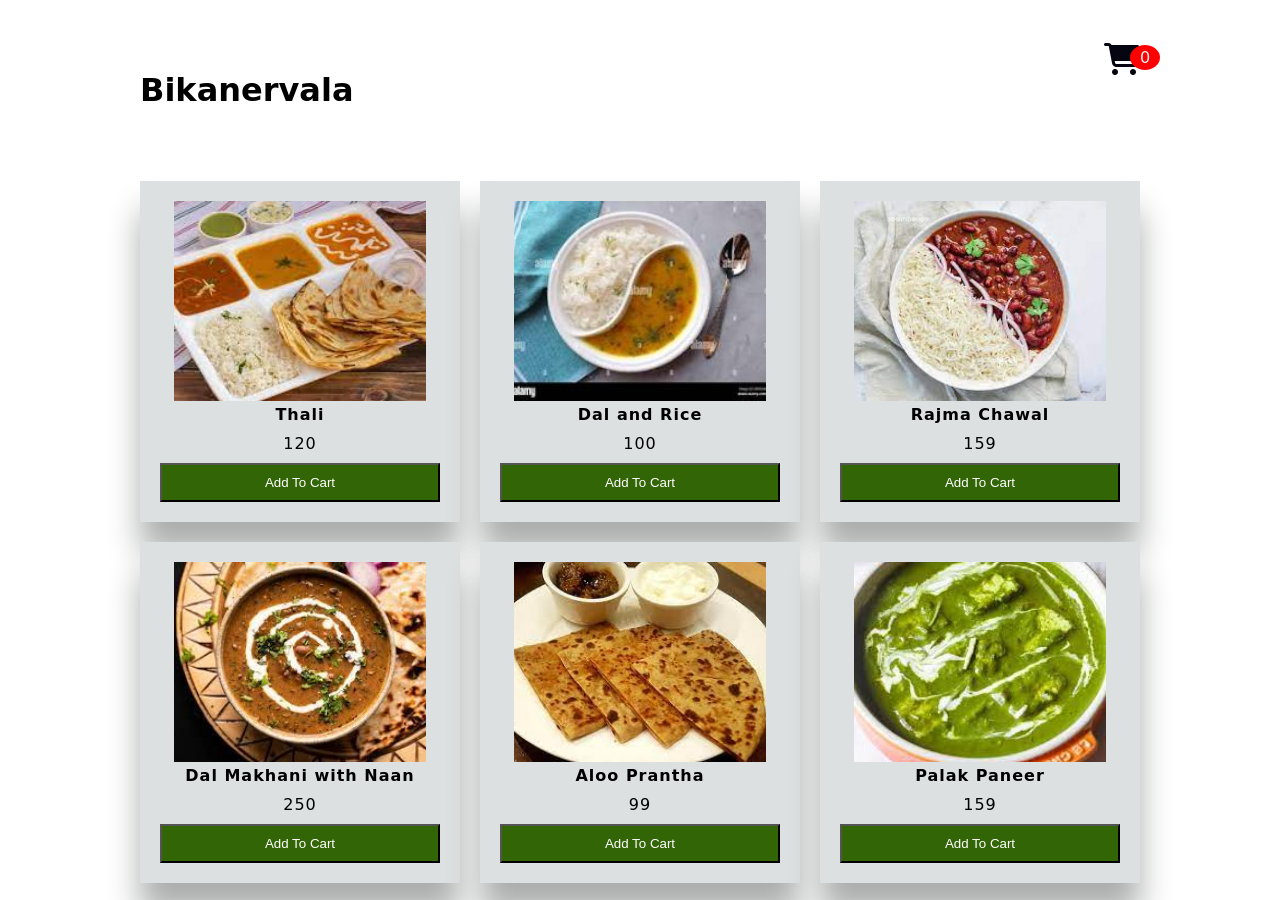
<file: Quickbite-FoodDel-main/cartoptions.html>
<!DOCTYPE html>
<html lang="en">
<head>
    <meta charset="UTF-8">
    <meta http-equiv="X-UA-Compatible" content="IE=edge">
    <meta name="viewport" content="width=device-width, initial-scale=1.0">
    <title>Quick Bite| Food Options</title>
    <link rel="stylesheet" href="cartoption.css">
    <link rel="stylesheet" href="https://cdnjs.cloudflare.com/ajax/libs/font-awesome/6.5.1/css/all.min.css" />
</head>
<body class="">
    
    <div class="container">
        <header>
            <h1>Bikanervala</h1>
            <div class="shopping">
                <i class="fa-sharp fa-solid fa-cart-shopping fa-2xl" style="color: #040511;"></i>
              
                <span class="quantity">0</span>
            </div>
        </header>

        <div class="list">
          
        </div>
    </div>
    <div class="card">
        <h1>Cart</h1>
        <ul class="listCard">
        </ul>
        <div class="checkOut">
            <div class="total">0</div>
            <div class="closeShopping">Close</div>
        </div>
    </div>

    <script src="app.js"></script>
</body>
</html>
</file>
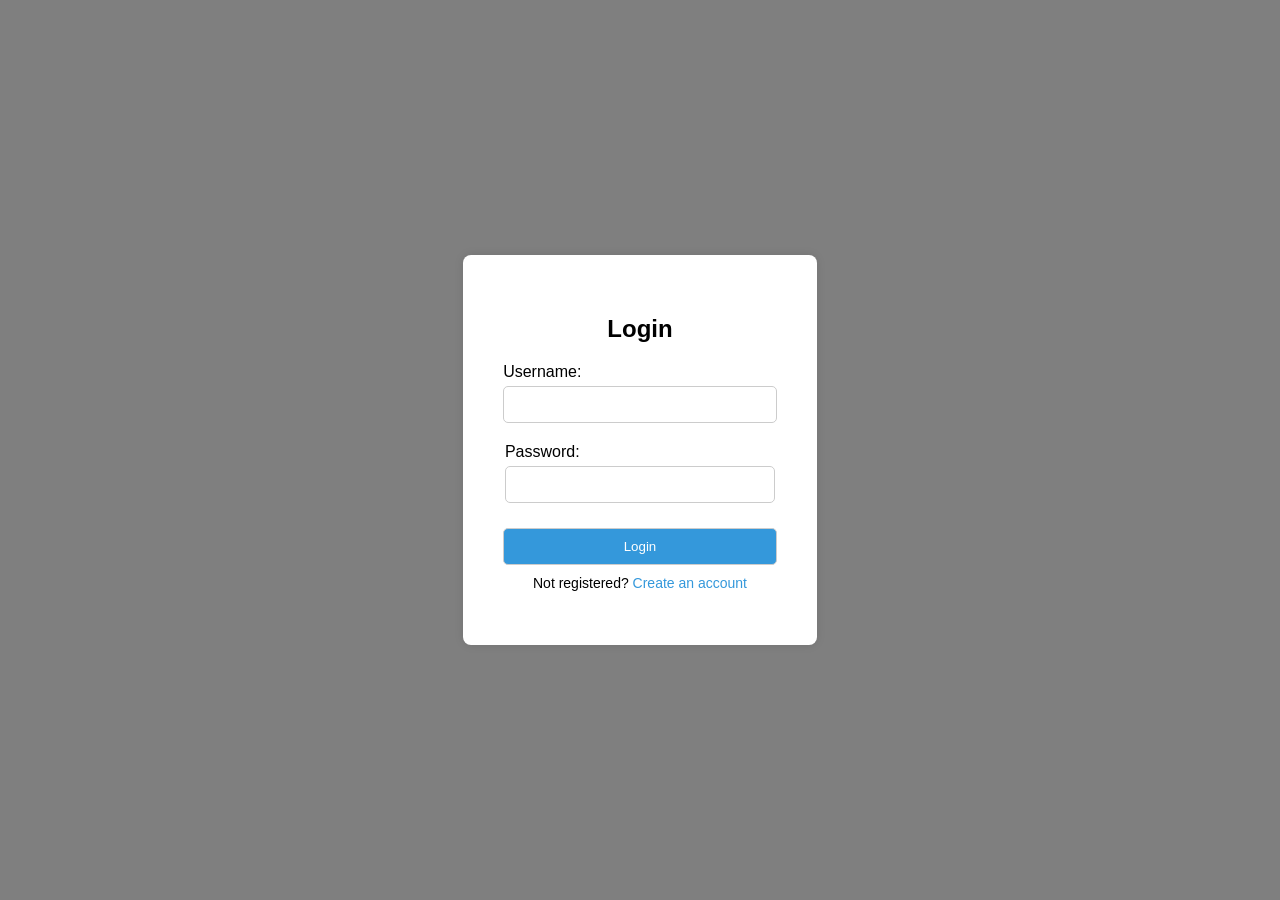
<file: Quickbite-FoodDel-main/login.html>
<!DOCTYPE html>
<html lang="en">
<head>
  <meta charset="UTF-8">
  <title>Login Page</title>
  <link rel="stylesheet" href="login.css"> <!-- Link to your CSS file -->
  <script src="login.js"></script>
</head>
<body>

<div class="login-container">
  <form class="login-form">
    <h2>Login</h2>
    <div class="input-group">
      <label for="username">Username:</label>
      <input type="text" id="username" name="username" required>
    </div>
    <div class="input-group">
      <label for="password">Password:</label>
      <input type="password" id="password" name="password" required>
    </div>
    <button type="submit">Login</button>
    <p class="message">Not registered? <a href="signup.html">Create an account</a></p>
  </form>
</div>

</body>
</html>
</file>
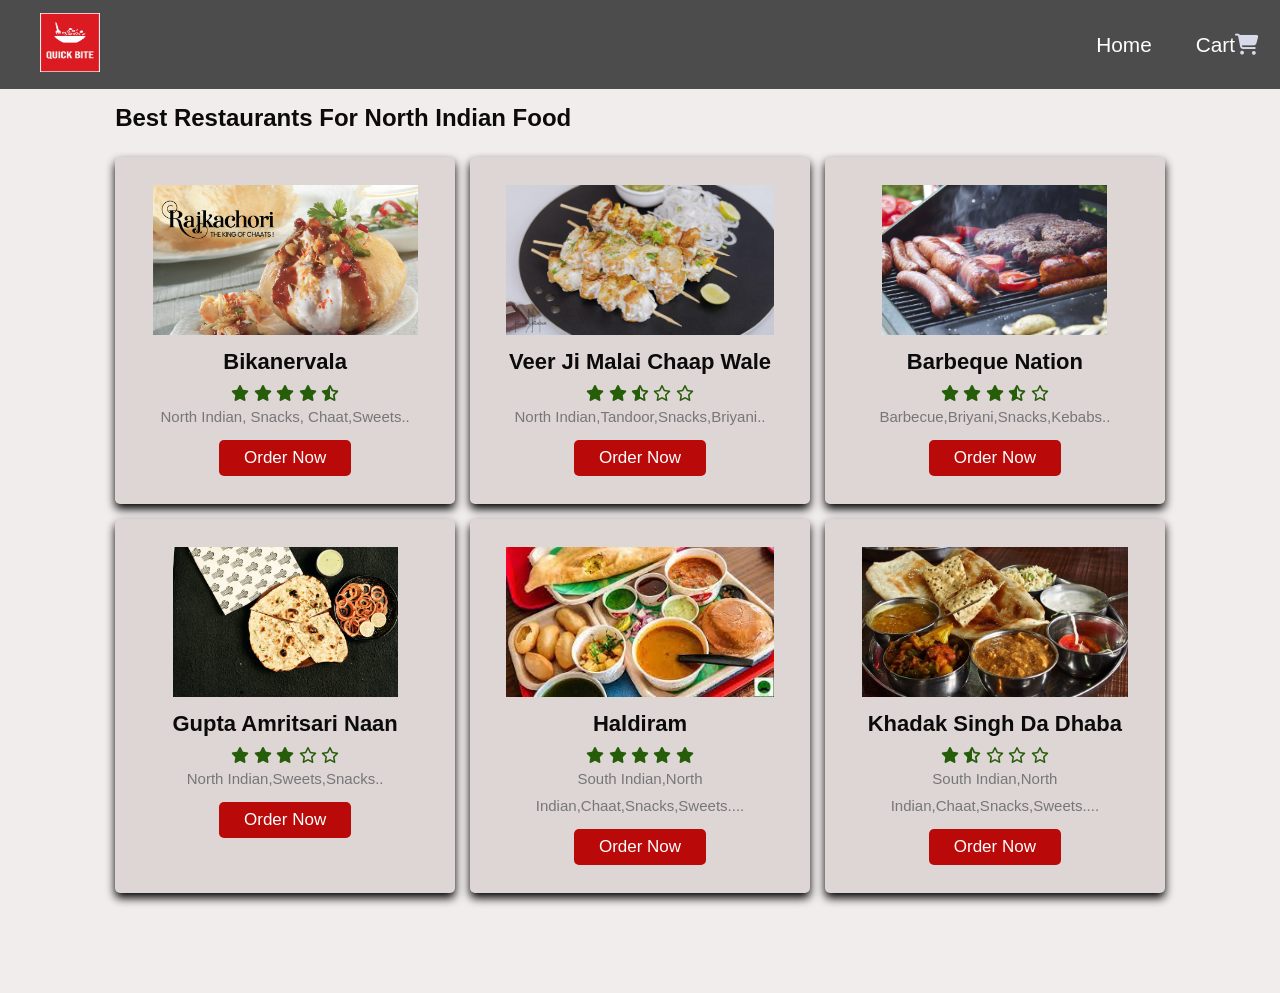
<file: Quickbite-FoodDel-main/northindian.html>
<!DOCTYPE html>
<html lang="en">
<head>
    <meta charset="UTF-8">
    <meta name="viewport" content="width=device-width, initial-scale=1.0">
    <title>Order Now|Food|Quick Bite</title>
    <link rel="stylesheet" href="order.css">
    <link rel="stylesheet" href="https://cdnjs.cloudflare.com/ajax/libs/font-awesome/6.5.1/css/all.min.css" />

</head>
<body>
<!--Navigation Bar-->
    <nav id="navbar">
        <div id="logo">
            <img src="img/logo.jpeg" width="60" height="100" alt="Quickbite.com">
        </div>
        <ul>
            <li><a href="index.html" class="item">Home</a></li>
            <li><a href="cartoptions.html" class="item">Cart<i class="fa-sharp fa-solid fa-cart-shopping" style="color: #d8dae9;"></i></a></li></i>
        </ul>
    </nav>
    
<!--online reastaurants in grid format-->
    <div class="container">
        <h2 class="heading">Best Restaurants for North Indian Food</h2>
        <div class="box-container">
            <div class="box">
                <img src="orderimg/Rajkachori.webp" alt="">
                <h3>Bikanervala</h3>
                <i class="fa-sharp fa-solid fa-star" style="color: #265d09;"></i>
                <i class="fa-sharp fa-solid fa-star" style="color: #265d09;"></i>
                <i class="fa-sharp fa-solid fa-star" style="color: #265d09;"></i>
                <i class="fa-sharp fa-solid fa-star" style="color: #265d09;"></i>
                <i class="fa-sharp fa-solid fa-star-half-stroke" style="color: #265d09;"></i>
                <p>North indian, Snacks, Chaat,Sweets..</p>
                <a href="cartoptions.html" class="btn">Order Now</a>
            </div>
            
            <div class="box">
                <img src="orderimg/chaap.jpg" alt="">
                <h3>Veer Ji Malai Chaap Wale</h3>
                <i class="fa-sharp fa-solid fa-star" style="color: #265d09;"></i>
                <i class="fa-sharp fa-solid fa-star" style="color: #265d09;"></i>
                <i class="fa-sharp fa-solid fa-star-half-stroke" style="color: #265d09;"></i>
                <i class="fa-regular fa-star" style="color: #265d09;"></i>
                <i class="fa-regular fa-star" style="color: #265d09;"></i>
                <p>North Indian,Tandoor,Snacks,Briyani..</p>
                <a href="#" class="btn">Order Now</a>
            </div>

            
            <div class="box">
                <img src="orderimg/barbeque.jpg" alt="">
                <h3>Barbeque Nation</h3>
                <i class="fa-sharp fa-solid fa-star" style="color: #265d09;"></i>
                <i class="fa-sharp fa-solid fa-star" style="color: #265d09;"></i>
                <i class="fa-sharp fa-solid fa-star" style="color: #265d09;"></i>
                <i class="fa-sharp fa-solid fa-star-half-stroke" style="color: #265d09;"></i>
                <i class="fa-regular fa-star" style="color: #265d09;"></i>
                <p>Barbecue,Briyani,Snacks,kebabs..</p>
                <a href="#" class="btn">Order Now</a>
            </div>

            
            <div class="box">
                <img src="orderimg/naan.jpg" alt="">
                <h3>Gupta Amritsari Naan</h3>
                <i class="fa-sharp fa-solid fa-star" style="color: #265d09;"></i>
                <i class="fa-sharp fa-solid fa-star" style="color: #265d09;"></i>
                <i class="fa-sharp fa-solid fa-star" style="color: #265d09;"></i>
                <i class="fa-regular fa-star" style="color: #265d09;"></i>
                <i class="fa-regular fa-star" style="color: #265d09;"></i>
                <p>North Indian,Sweets,Snacks..</p>
                <a href="#" class="btn">Order Now</a>
            </div>

            
            <div class="box">
                <img src="orderimg/haldiram.jpg" alt="">
                <h3>Haldiram</h3>
                <i class="fa-sharp fa-solid fa-star" style="color: #265d09;"></i>
                <i class="fa-sharp fa-solid fa-star" style="color: #265d09;"></i>
                <i class="fa-sharp fa-solid fa-star" style="color: #265d09;"></i>
                <i class="fa-sharp fa-solid fa-star" style="color: #265d09;"></i>
                <i class="fa-sharp fa-solid fa-star" style="color: #265d09;"></i>
                <p>South Indian,North Indian,Chaat,Snacks,Sweets....</p>
                <a href="#" class="btn">Order Now</a>
            </div>

            
            <div class="box">
                <img src="orderimg/dhaba.jpg" alt="">
                <h3>Khadak Singh Da Dhaba</h3>
                <i class="fa-sharp fa-solid fa-star" style="color: #265d09;"></i>
                <i class="fa-sharp fa-solid fa-star-half-stroke" style="color: #265d09;"></i>
                <i class="fa-regular fa-star" style="color: #265d09;"></i>
                <i class="fa-regular fa-star" style="color: #265d09;"></i>
                <i class="fa-regular fa-star" style="color: #265d09;"></i>
                <p>South Indian,North Indian,Chaat,Snacks,Sweets....</p>
                <a href="#" class="btn">Order Now</a>
            </div>
        </div>    
    </div>    

</body>
</html>
</file>
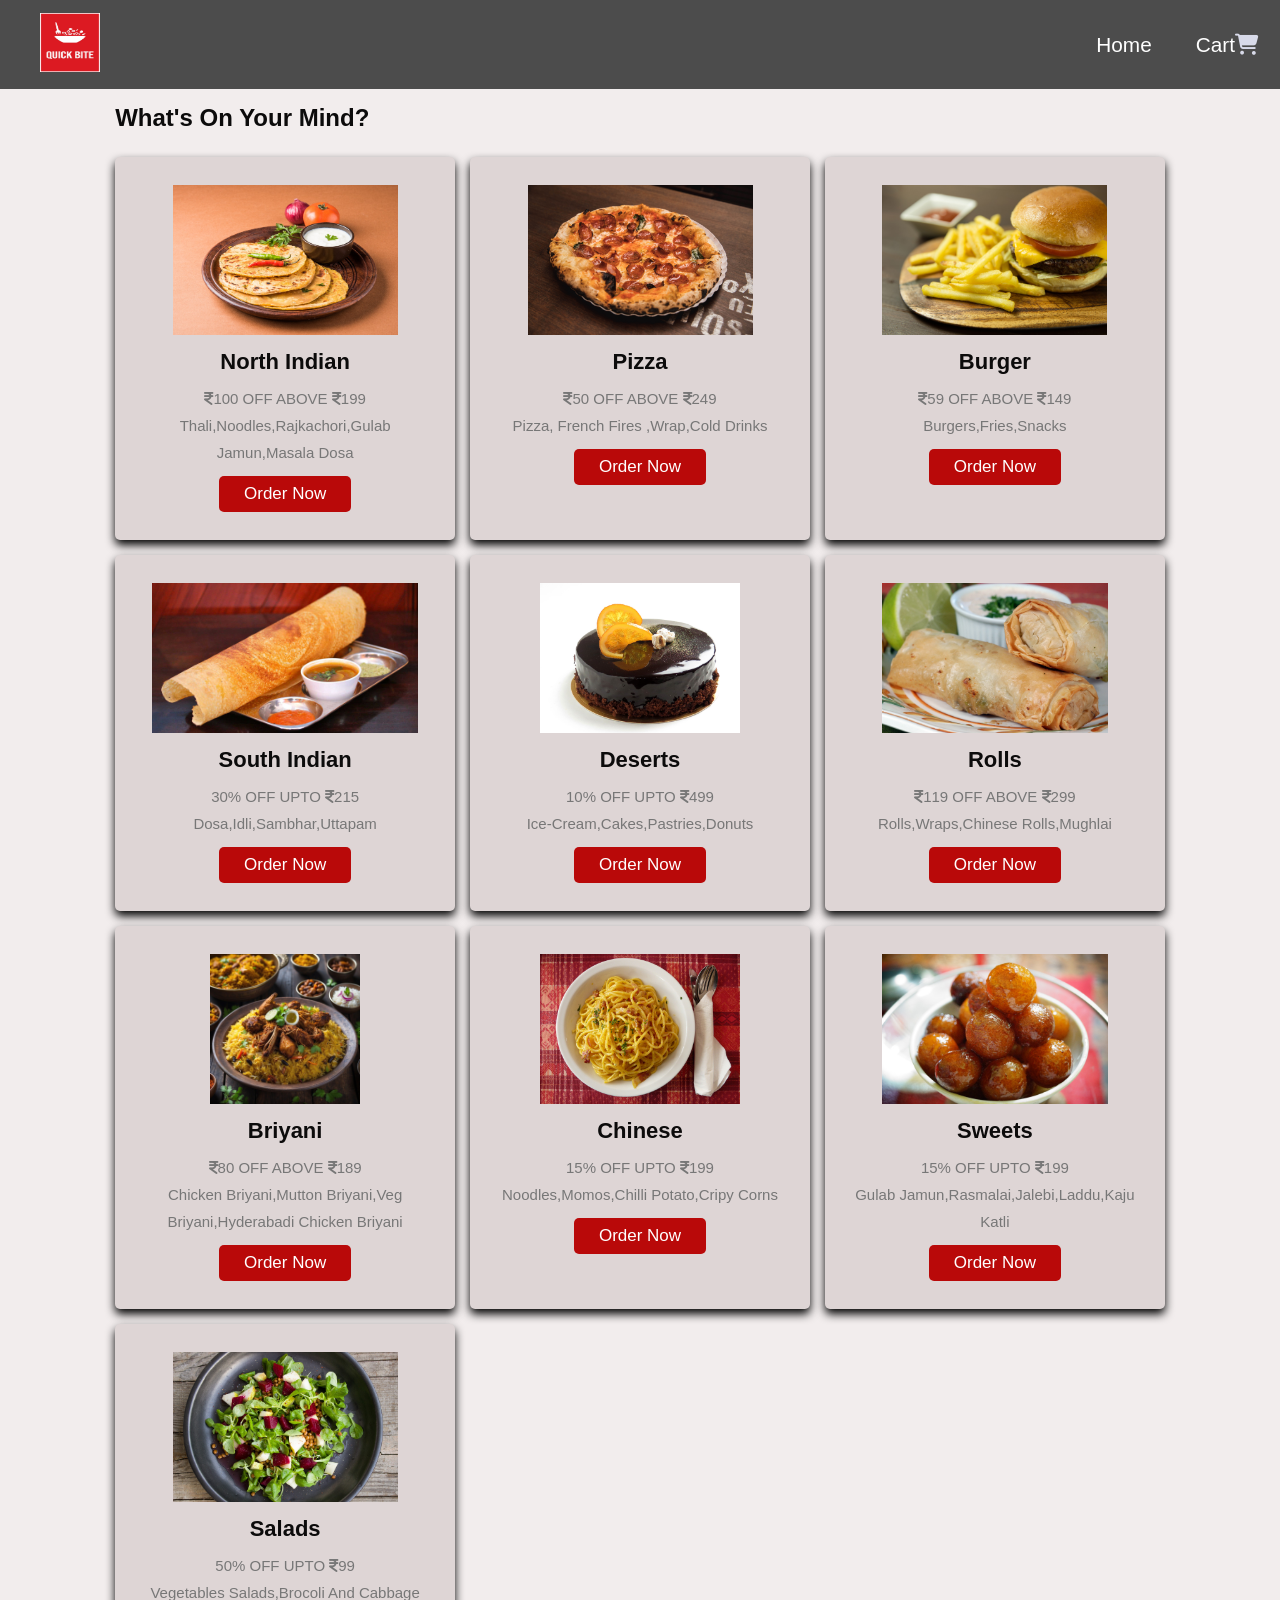
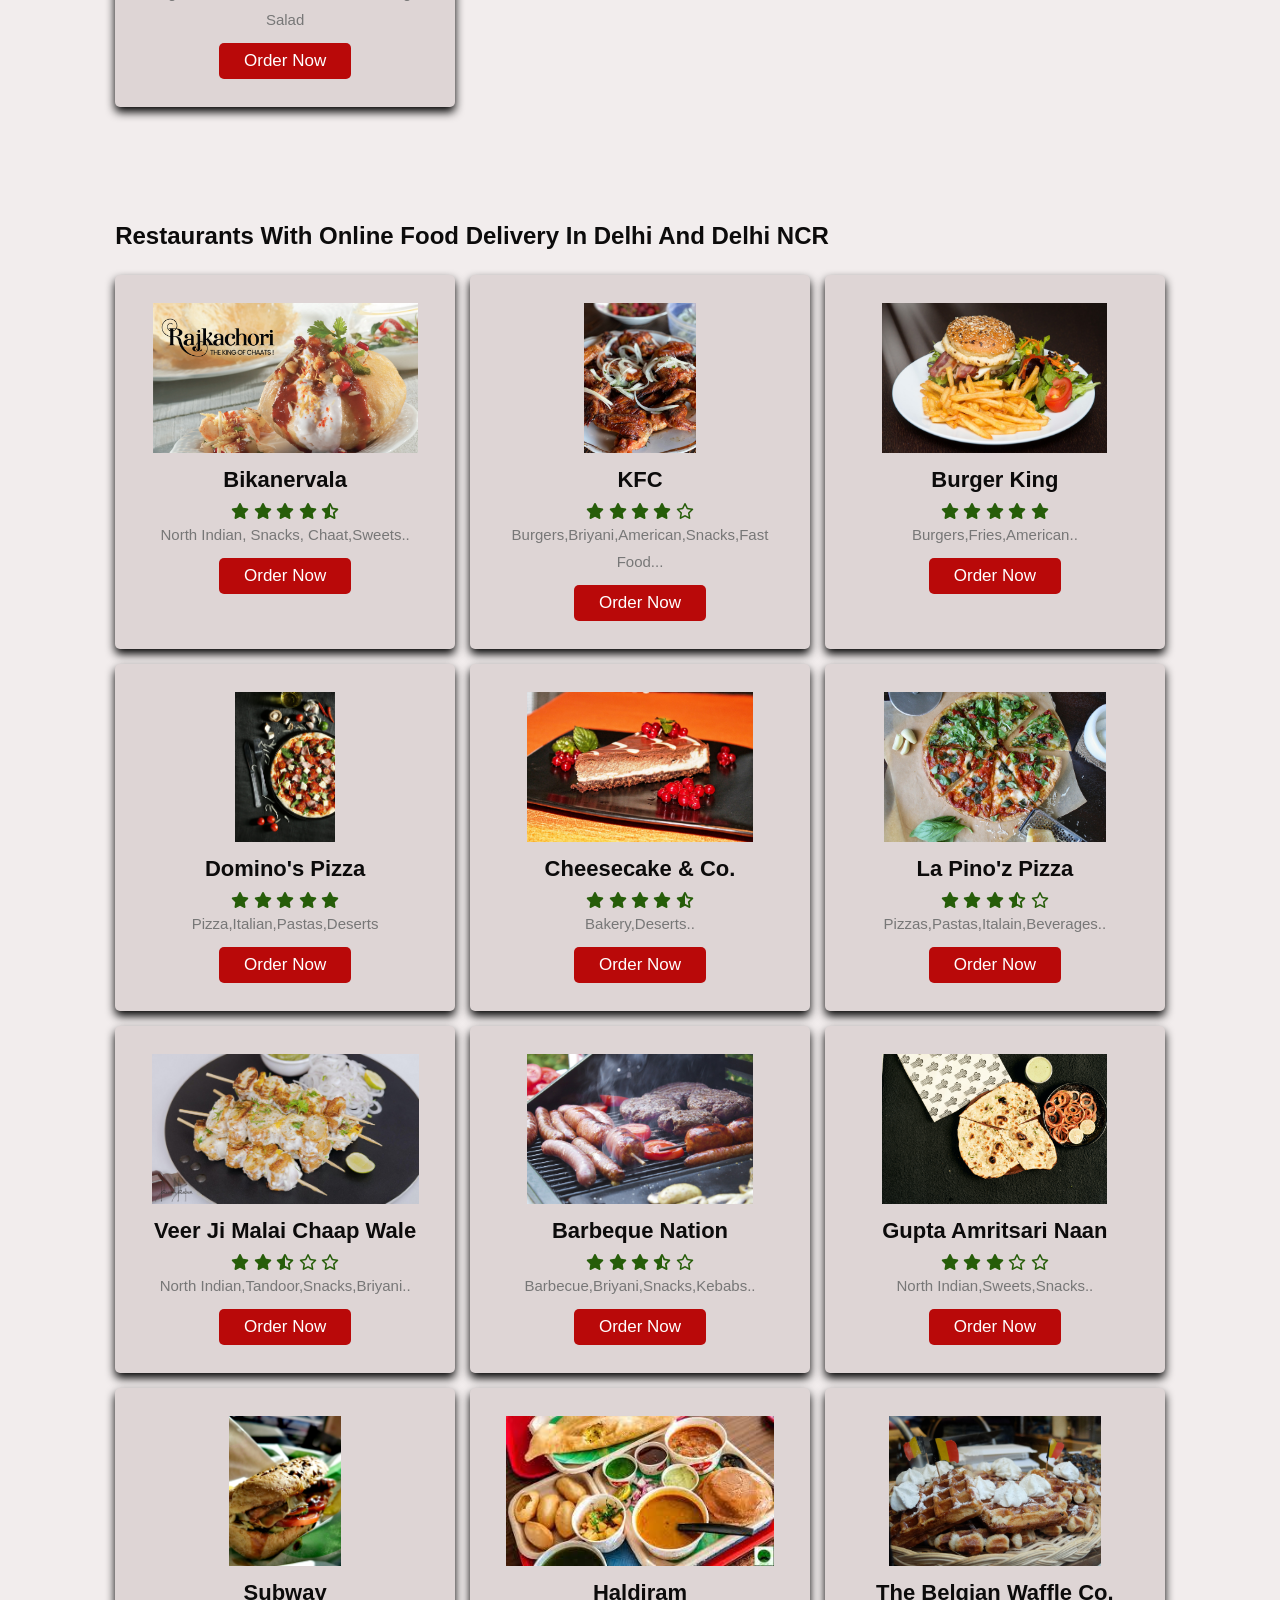
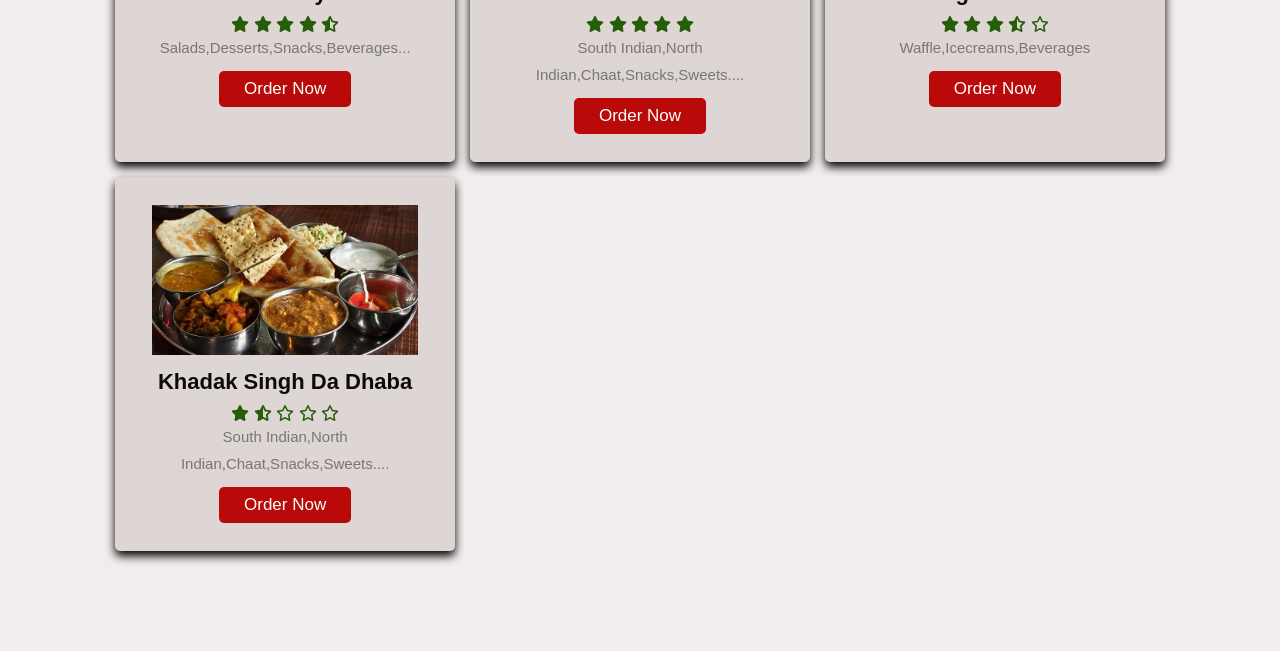
<file: Quickbite-FoodDel-main/order.html>
<!DOCTYPE html>
<html lang="en">
<head>
    <meta charset="UTF-8">
    <meta name="viewport" content="width=device-width, initial-scale=1.0">
    <title>Order Now|Food|Quick Bite</title>
    <link rel="stylesheet" href="order.css">
    <link rel="stylesheet" href="https://cdnjs.cloudflare.com/ajax/libs/font-awesome/6.5.1/css/all.min.css" />

</head>
<body>
<!--Navigation Bar-->
    <nav id="navbar">
        <div id="logo">
            <img src="img/logo.jpeg" width="60" height="100" alt="Quickbite.com">
        </div>
        <ul>
            <li><a href="index.html" class="item">Home</a></li>
            <li><a href="cartoptions.html" class="item">Cart<i class="fa-sharp fa-solid fa-cart-shopping" style="color: #d8dae9;"></i></a></li></i>
        </ul>
    </nav>
    

<!--Boxes-->
    <div class="container">
        <h2 class="heading">What's on your mind?</h2>
        <div class="box-container">
            <div class="box">
                <img src="orderimg/northindian.jpg" alt="">
                <h3>North Indian</h3>
                <p><i class="fa-solid fa-indian-rupee-sign"></i></i>100 OFF ABOVE <i class="fa-solid fa-indian-rupee-sign"></i></i>199</p>
                <p>Thali,Noodles,Rajkachori,Gulab Jamun,Masala Dosa</p>
                <a href="northindian.html" class="btn">Order Now</a>
            </div>

            <div class="box">
                <img src="orderimg/pizza.jpg" alt="">
                <h3>Pizza</h3>
                <p><i class="fa-solid fa-indian-rupee-sign"></i></i>50 OFF ABOVE <i class="fa-solid fa-indian-rupee-sign"></i></i>249</p>
                <p>Pizza, french fires ,wrap,cold drinks</p>
                <a href="#" class="btn">Order Now</a>
            </div>

            <div class="box">
                <img src="orderimg/burger.jpg" alt="">
                <h3>Burger</h3>
                <p><i class="fa-solid fa-indian-rupee-sign"></i></i>59 OFF ABOVE <i class="fa-solid fa-indian-rupee-sign"></i>149</p>
                <p>Burgers,Fries,Snacks</p>
                <a href="#" class="btn">Order Now</a>
            </div>

            <div class="box">
                <img src="orderimg/dosa.jpg" alt="">
                <h3>South indian</h3>
                <p>30% OFF UPTO  <i class="fa-solid fa-indian-rupee-sign"></i>215</p>
                <p>Dosa,Idli,Sambhar,Uttapam</p>
                <a href="#" class="btn">Order Now</a>
            </div>

            <div class="box">
                <img src="orderimg/cake.jpg" alt="">
                <h3>Deserts</h3>
                <p>10% OFF UPTO  <i class="fa-solid fa-indian-rupee-sign"></i>499</p>
                <p>ice-Cream,Cakes,Pastries,Donuts</p>
                <a href="#" class="btn">Order Now</a>
            </div>

            <div class="box">
                <img src="orderimg/Roll.jpg" alt="">
                <h3>Rolls</h3>
                <p><i class="fa-solid fa-indian-rupee-sign"></i></i>119 OFF ABOVE <i class="fa-solid fa-indian-rupee-sign"></i></i>299</p>
                <p>Rolls,Wraps,Chinese Rolls,Mughlai</p>
                <a href="#" class="btn">Order Now</a>
            </div>

            <div class="box">
                <img src="orderimg/briyani.jpg" alt="">
                <h3>Briyani</h3>
                <p><i class="fa-solid fa-indian-rupee-sign"></i></i>80 OFF ABOVE <i class="fa-solid fa-indian-rupee-sign"></i></i>189</p>
                <p>Chicken Briyani,Mutton Briyani,Veg Briyani,Hyderabadi chicken briyani</p>
                <a href="#" class="btn">Order Now</a>
            </div>

            <div class="box">
                <img src="orderimg/chinese.jpg" alt="">
                <h3>Chinese</h3>
                <p>15% OFF UPTO <i class="fa-solid fa-indian-rupee-sign"></i>199</p>
                <p>noodles,Momos,Chilli potato,Cripy Corns</p>
                <a href="#" class="btn">Order Now</a>
            </div>

            <div class="box">
                <img src="orderimg/sweet.jpg" alt="">
                <h3>Sweets</h3>
                <p>15% OFF UPTO <i class="fa-solid fa-indian-rupee-sign"></i>199</p>
                <p>Gulab jamun,Rasmalai,Jalebi,Laddu,Kaju Katli</p>
                <a href="#" class="btn">Order Now</a>
            </div>

            <div class="box">
                <img src="orderimg/salad.jpg" alt="">
                <h3>Salads</h3>
                <p>50% OFF UPTO <i class="fa-solid fa-indian-rupee-sign"></i>99</p>
                <p>Vegetables Salads,Brocoli and cabbage Salad</p>
                <a href="#" class="btn">Order Now</a>
            </div>
        </div>
    </div>
<!--online reastaurants in grid format-->
    <div class="container">
        <h2 class="heading">Restaurants with online food delivery in Delhi and Delhi NCR</h2>
        <div class="box-container">
            <div class="box">
                <img src="orderimg/Rajkachori.webp" alt="">
                <h3>Bikanervala</h3>
                <i class="fa-sharp fa-solid fa-star" style="color: #265d09;"></i>
                <i class="fa-sharp fa-solid fa-star" style="color: #265d09;"></i>
                <i class="fa-sharp fa-solid fa-star" style="color: #265d09;"></i>
                <i class="fa-sharp fa-solid fa-star" style="color: #265d09;"></i>
                <i class="fa-sharp fa-solid fa-star-half-stroke" style="color: #265d09;"></i>
                <p>North indian, Snacks, Chaat,Sweets..</p>
                <a href="cartoptions.html" class="btn">Order Now</a>
            </div>

            <div class="box">
                <img src="orderimg/kfc.jpg" alt="">
                <h3>KFC</h3>
                <i class="fa-sharp fa-solid fa-star" style="color: #265d09;"></i>
                <i class="fa-sharp fa-solid fa-star" style="color: #265d09;"></i>
                <i class="fa-sharp fa-solid fa-star" style="color: #265d09;"></i>
                <i class="fa-sharp fa-solid fa-star" style="color: #265d09;"></i>
                <i class="fa-regular fa-star" style="color: #265d09;"></i>
                <p>Burgers,Briyani,American,Snacks,Fast Food...</p>
                <a href="#" class="btn">Order Now</a>
            </div>

            <div class="box">
                <img src="orderimg/bking.jpg" alt="">
                <h3>Burger King</h3>
                <i class="fa-sharp fa-solid fa-star" style="color: #265d09;"></i>
                <i class="fa-sharp fa-solid fa-star" style="color: #265d09;"></i>
                <i class="fa-sharp fa-solid fa-star" style="color: #265d09;"></i>
                <i class="fa-sharp fa-solid fa-star" style="color: #265d09;"></i>
                <i class="fa-sharp fa-solid fa-star" style="color: #265d09;"></i>
                <p>Burgers,Fries,American..</p>
                <a href="#" class="btn">Order Now</a>
            </div>

            <div class="box">
                <img src="orderimg/domino.jpg" alt="">
                <h3>Domino's Pizza</h3>
                <i class="fa-sharp fa-solid fa-star" style="color: #265d09;"></i>
                <i class="fa-sharp fa-solid fa-star" style="color: #265d09;"></i>
                <i class="fa-sharp fa-solid fa-star" style="color: #265d09;"></i>
                <i class="fa-sharp fa-solid fa-star" style="color: #265d09;"></i>
                <i class="fa-sharp fa-solid fa-star" style="color: #265d09;"></i>
                <p>Pizza,Italian,Pastas,Deserts</p>
                <a href="#" class="btn">Order Now</a>
            </div>

            <div class="box">
                <img src="orderimg/cheesecake.jpg" alt="">
                <h3>Cheesecake & Co.</h3>
                <i class="fa-sharp fa-solid fa-star" style="color: #265d09;"></i>
                <i class="fa-sharp fa-solid fa-star" style="color: #265d09;"></i>
                <i class="fa-sharp fa-solid fa-star" style="color: #265d09;"></i>
                <i class="fa-sharp fa-solid fa-star" style="color: #265d09;"></i>
                <i class="fa-sharp fa-solid fa-star-half-stroke" style="color: #265d09;"></i>
                <p>Bakery,Deserts..</p>
                <a href="#" class="btn">Order Now</a>
            </div>

            <div class="box">
                <img src="orderimg/lapinos.jpg" alt="">
                <h3>La Pino'z Pizza</h3>
                <i class="fa-sharp fa-solid fa-star" style="color: #265d09;"></i>
                <i class="fa-sharp fa-solid fa-star" style="color: #265d09;"></i>
                <i class="fa-sharp fa-solid fa-star" style="color: #265d09;"></i>
                <i class="fa-sharp fa-solid fa-star-half-stroke" style="color: #265d09;"></i>
                <i class="fa-regular fa-star" style="color: #265d09;"></i>
                <p>Pizzas,Pastas,Italain,Beverages..</p>
                <a href="#" class="btn">Order Now</a>
            </div>

            
            <div class="box">
                <img src="orderimg/chaap.jpg" alt="">
                <h3>Veer Ji Malai Chaap Wale</h3>
                <i class="fa-sharp fa-solid fa-star" style="color: #265d09;"></i>
                <i class="fa-sharp fa-solid fa-star" style="color: #265d09;"></i>
                <i class="fa-sharp fa-solid fa-star-half-stroke" style="color: #265d09;"></i>
                <i class="fa-regular fa-star" style="color: #265d09;"></i>
                <i class="fa-regular fa-star" style="color: #265d09;"></i>
                <p>North Indian,Tandoor,Snacks,Briyani..</p>
                <a href="#" class="btn">Order Now</a>
            </div>

            
            <div class="box">
                <img src="orderimg/barbeque.jpg" alt="">
                <h3>Barbeque Nation</h3>
                <i class="fa-sharp fa-solid fa-star" style="color: #265d09;"></i>
                <i class="fa-sharp fa-solid fa-star" style="color: #265d09;"></i>
                <i class="fa-sharp fa-solid fa-star" style="color: #265d09;"></i>
                <i class="fa-sharp fa-solid fa-star-half-stroke" style="color: #265d09;"></i>
                <i class="fa-regular fa-star" style="color: #265d09;"></i>
                <p>Barbecue,Briyani,Snacks,kebabs..</p>
                <a href="#" class="btn">Order Now</a>
            </div>

            
            <div class="box">
                <img src="orderimg/naan.jpg" alt="">
                <h3>Gupta Amritsari Naan</h3>
                <i class="fa-sharp fa-solid fa-star" style="color: #265d09;"></i>
                <i class="fa-sharp fa-solid fa-star" style="color: #265d09;"></i>
                <i class="fa-sharp fa-solid fa-star" style="color: #265d09;"></i>
                <i class="fa-regular fa-star" style="color: #265d09;"></i>
                <i class="fa-regular fa-star" style="color: #265d09;"></i>
                <p>North Indian,Sweets,Snacks..</p>
                <a href="#" class="btn">Order Now</a>
            </div>

            
            <div class="box">
                <img src="orderimg/subway.jpg" alt="">
                <h3>Subway</h3>
                <i class="fa-sharp fa-solid fa-star" style="color: #265d09;"></i>
                <i class="fa-sharp fa-solid fa-star" style="color: #265d09;"></i>
                <i class="fa-sharp fa-solid fa-star" style="color: #265d09;"></i>
                <i class="fa-sharp fa-solid fa-star" style="color: #265d09;"></i>
                <i class="fa-sharp fa-solid fa-star-half-stroke" style="color: #265d09;"></i>
                <p>Salads,Desserts,Snacks,Beverages...</p>
                <a href="#" class="btn">Order Now</a>
            </div>

            
            <div class="box">
                <img src="orderimg/haldiram.jpg" alt="">
                <h3>Haldiram</h3>
                <i class="fa-sharp fa-solid fa-star" style="color: #265d09;"></i>
                <i class="fa-sharp fa-solid fa-star" style="color: #265d09;"></i>
                <i class="fa-sharp fa-solid fa-star" style="color: #265d09;"></i>
                <i class="fa-sharp fa-solid fa-star" style="color: #265d09;"></i>
                <i class="fa-sharp fa-solid fa-star" style="color: #265d09;"></i>
                <p>South Indian,North Indian,Chaat,Snacks,Sweets....</p>
                <a href="#" class="btn">Order Now</a>
            </div>

            
            <div class="box">
                <img src="orderimg/waffle.jpg" alt="">
                <h3>The Belgian Waffle Co.</h3>
                <i class="fa-sharp fa-solid fa-star" style="color: #265d09;"></i>
                <i class="fa-sharp fa-solid fa-star" style="color: #265d09;"></i>
                <i class="fa-sharp fa-solid fa-star" style="color: #265d09;"></i>
                <i class="fa-sharp fa-solid fa-star-half-stroke" style="color: #265d09;"></i>
                <i class="fa-regular fa-star" style="color: #265d09;"></i>
                <p>Waffle,icecreams,Beverages</p>
                <a href="#" class="btn">Order Now</a>
            </div>

            
            <div class="box">
                <img src="orderimg/dhaba.jpg" alt="">
                <h3>Khadak Singh Da Dhaba</h3>
                <i class="fa-sharp fa-solid fa-star" style="color: #265d09;"></i>
                <i class="fa-sharp fa-solid fa-star-half-stroke" style="color: #265d09;"></i>
                <i class="fa-regular fa-star" style="color: #265d09;"></i>
                <i class="fa-regular fa-star" style="color: #265d09;"></i>
                <i class="fa-regular fa-star" style="color: #265d09;"></i>
                <p>South Indian,North Indian,Chaat,Snacks,Sweets....</p>
                <a href="#" class="btn">Order Now</a>
            </div>
        </div>    
    </div>    

</body>
</html>
</file>
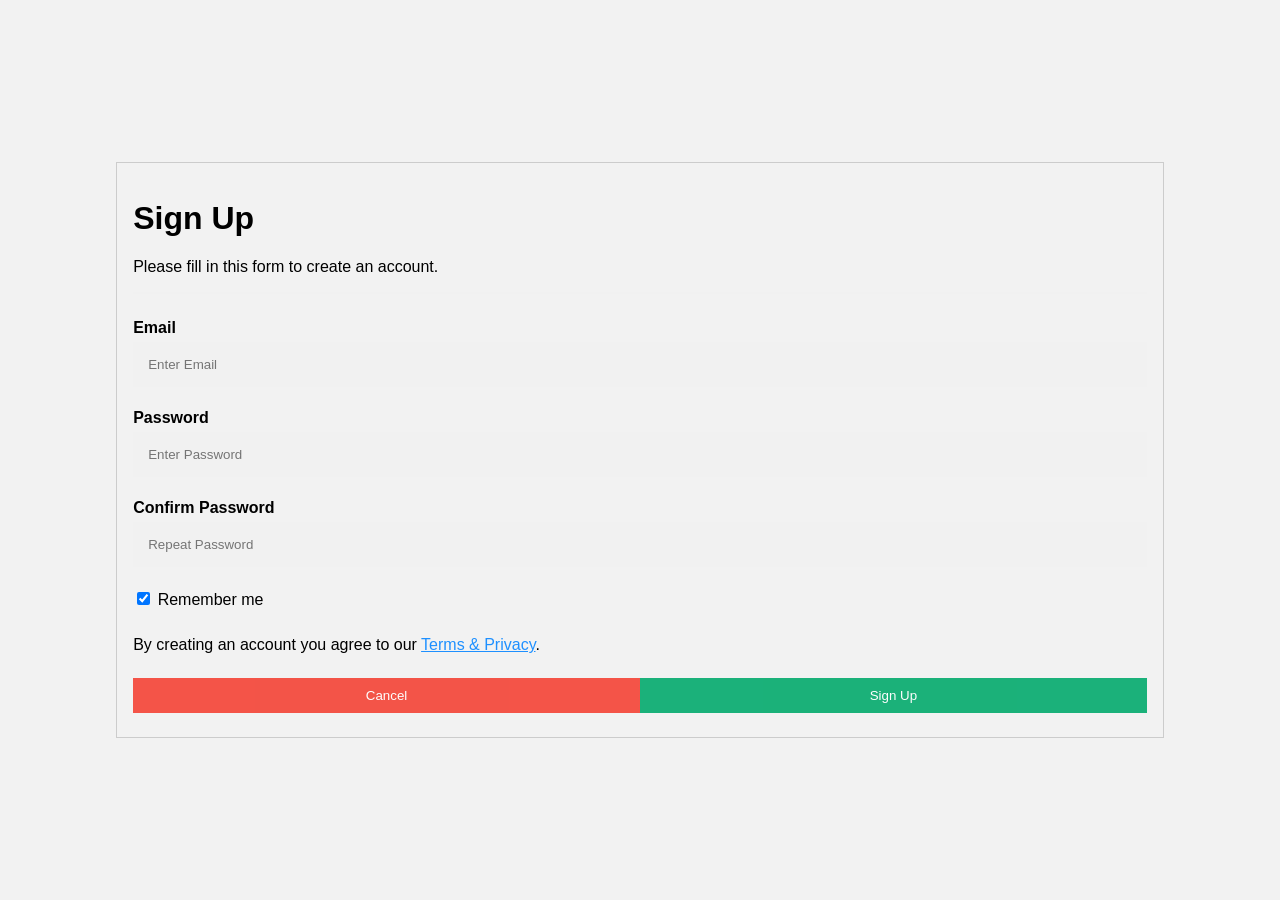
<file: Quickbite-FoodDel-main/signup.html>
<!DOCTYPE html>
<html>
<body>
<link rel="stylesheet" href="signup.css">
<form action="/action_page.php" style="border:1px solid #ccc">
  <div class="container">
    <h1>Sign Up</h1>
    <p>Please fill in this form to create an account.</p>
    <hr>

    <label for="email"><b>Email</b></label>
    <input type="text" placeholder="Enter Email" name="email" required>

    <label for="psw"><b>Password</b></label>
    <input type="password" placeholder="Enter Password" name="psw" required>

    <label for="psw-repeat"><b>Confirm Password</b></label>
    <input type="password" placeholder="Repeat Password" name="psw-repeat" required>
    
    <label>
      <input type="checkbox" checked="checked" name="remember" style="margin-bottom:15px"> Remember me
    </label>
    
    <p>By creating an account you agree to our <a href="#" style="color:dodgerblue">Terms & Privacy</a>.</p>

    <div class="clearfix">
      <button type="button" class="cancelbtn">Cancel</button>
      <button type="submit" class="signupbtn">Sign Up</button>
    </div>
  </div>
</form>

</body>
</html>
</file>
<file: Quickbite-FoodDel-main/cartoption.css>
body{
    background-color: #fff;
    font-family: system-ui;
}
.container{
    width: 1000px;
    margin: auto;
    transition: 0.5s;
}
header{
    display: grid;
    grid-template-columns: 1fr 50px;
    margin-top: 50px;
}
header .shopping{
    position: relative;
    text-align: right;
}
header .shopping img{
    width: 40px;
}
header .shopping span{
    background: red;
    border-radius: 50%;
    display: flex;
    justify-content: center;
    align-items: center;
    color: #f4f1f1;
    position: absolute;
    top: -5px;
    left: 80%;
    padding: 3px 10px;
}
.list{
    display: grid;
    grid-template-columns: repeat(3, 1fr);
    column-gap: 20px;
    row-gap: 20px;
    margin-top: 50px;
}
.list .item{
    text-align: center;
    background-color: #DCE0E1;
    padding: 20px;
    box-shadow: 0 30px 30px #acaeae;
    letter-spacing: 1px;
}
.list .item img{
    width: 90%;
    height: 200px;
    object-fit: cover;
}
.list .item .title{
    font-weight: 600;
}
.list .item .price{
    margin: 10px;
}
.list .item button{
    background-color: #326505;
    color: #fff;
    width: 100%;
    padding: 10px;
}
.card{
    position: fixed;
    top:0;
    left: 100%;
    width: 500px;
    background-color: #535150;
    height: 100vh;
    transition: 0.5s;
}
.active .card{
    left: calc(100% - 500px);
}
.active .container{
   transform: translateX(-200px);
}
.card h1{
    color: #E8BC0E;
    font-weight: 100;
    margin: 0;
    padding: 0 20px;
    height: 80px;
    display: flex;
    align-items: center;
}
.card .checkOut{
    position: absolute;
    bottom: 0;
    width: 100%;
    display: grid;
    grid-template-columns: repeat(2, 1fr);

}
.card .checkOut div{
    background-color: #E8BC0E;
    width: 100%;
    height: 70px;
    display: flex;
    justify-content: center;
    align-items: center;
    font-weight: bold;
    cursor: pointer;
}
.card .checkOut div:nth-child(2){
    background-color: #1C1F25;
    color: #fff;
}
.listCard li{
    display: grid;
    grid-template-columns: 100px repeat(3, 1fr);
    color: #fff;
    row-gap: 10px;
}
.listCard li div{
    display: flex;
    justify-content: center;
    align-items: center;
}
.listCard li img{
    width: 90%;
}
.listCard li button{
    background-color: #fff5;
    border: none;
}
.listCard .count{
    margin: 0 10px;
}
</file>
<file: Quickbite-FoodDel-main/login.css>
body {
  font-family: Arial, sans-serif;
  margin: 0;
  padding: 0;
  display: flex;
  justify-content: center;
  align-items: center;
  height: 100vh;
  background-color: rgba(0, 0, 0, 0.5); /* Semi-transparent background */
}

.login-container {
  background-color: white;
  border-radius: 8px;
  box-shadow: 0px 0px 10px 0px rgba(0,0,0,0.1);
  padding: 40px;
  position: absolute;
}

.login-form {
  display: flex;
  flex-direction: column;
  align-items: center;
}

.input-group {
  margin-bottom: 20px;
}

input[type="text"],
input[type="password"],
button {
  padding: 10px;
  width: 100%;
  border-radius: 5px;
  border: 1px solid #ccc;
  box-sizing: border-box;
  margin-top: 5px;
}

button {
  background-color: #3498db;
  color: white;
  cursor: pointer;
}

button:hover {
  background-color: #2980b9;
}

.message {
  margin-top: 10px;
  font-size: 14px;
}

a {
  text-decoration: none;
  color: #3498db;
}
</file>
<file: Quickbite-FoodDel-main/order.css>
/* CSS Reset */
*{
  margin: 0;
  padding: 0;
}

html{
  scroll-behavior: smooth;
}

/* CSS Variables */
:root{
  --navbar-height: 59px;
}

/* Navigation Bar */
#navbar{
  display: flex;
  align-items: center;
  position: sticky;
  top: 0px;
  justify-content: space-between;
}

#navbar::before{
  content: "";
  background-color: black;
  position: absolute;
  top:0px;
  left:0px;
  height: 100%;
  width:100%;
  z-index: -1;
  opacity: 0.7;
}

/* Navigation Bar: Logo and Image */
#logo{
  margin: 10px 34px;
}

#logo img{
  height: 59px;
  margin: 3px 6px;
}


/* Navigation Bar: List Styling */

#navbar ul{
  display: flex;
  font-family: 'Baloo Bhai', cursive;
}

#navbar ul li{ 
  list-style: none;
  font-size: 1.3rem;
}

#navbar ul .item{
  color: white;
  display: block;
  padding: 3px 22px;
  border-radius: 20px;
  text-decoration: none;
}

#navbar ul li a:hover{
  color: black;
  background-color: white;
}

.details{
  color: white;
  display: block;
  padding: 3px 22px;
  border-radius: 20px; 
  text-decoration: none;
  margin-right: 10px;
}

/* Home Section */
#home{
  display: flex;
  flex-direction: column;
  padding:3px 200px;
  height: 550px;
  justify-content: center;
  align-items: center;
}

#home::before{ 
  content: "";
  position: absolute;
  background: url('../bg1.jpg') no-repeat center center/cover;
  height: 642px;
  top:0px;
  left:0px;
  width: 100%;
  z-index: -1;
  opacity:0.89;
}

#home h1{
  color:white;
  text-align: center;
  font-family: 'Bree Serif', serif;
}

#home p{
  color:white;
  text-align: center;
  font-size: 1.5rem;
  font-family: 'Bree Serif', serif;
}
/* Services Section */
#services{
  margin: 34px;
  display: flex;
}
#our_service{
  font-size: 50px;
  text-align: center;
  text-decoration: underline;
}
#services .box{ 
  border: 2px solid brown;
  padding: 34px;
  margin: 2px 55px;
  border-radius: 28px;
  background: #f2f2f2;
  margin-bottom: 20px;
}

#services .box img{ 
 height: 160px;
 margin: auto;
 display: block;
}

#services .box p{
  font-family: 'Bree Serif', serif;

} 

*{
  font-family: 'Poppins',sans-serif;
  margin: 0; padding: 0;
  box-sizing: border-box;
  outline: none; border: none;
  text-decoration: none;
  text-transform: capitalize;
  transition: .2s linear;
}
.container{
  background-color: rgb(242, 237, 237);
  padding: 15px 9%;
  padding-bottom: 100px;
}

.container .heading{
  text-align: left;
  padding-bottom: 25px;
  color: #0c0b0b;
}

.container .box-container{
  display: grid;
  grid-template-columns: repeat(auto-fit, minmax(270px , 1fr));
  gap: 15px;
}

.container .box-container .box{
  box-shadow: 0 5px 10px rgba(0,0,0,2);
  border-radius: 5px;
  background-color: #ded5d5;
  text-align: center;
  padding: 28px 20px;
}

.container .box-container .box img{
  height: 150px;
}

.container .box-container .box h3{
  color: #0c0b0b;
  font-size: 22px;
  padding: 10px 0;
}

.container .box-container .box p{
  color: #777;
  font-size: 15px;
  line-height: 1.8;
}


.container .box-container .box .btn{
  margin-top: 10px;
  display: inline-block;
  background: #b90909;
  color: #fff;
  font-size: 17px;
  border-radius: 5px;
  padding: 8px 25px;
}

.container .box-container .box .btn:hover{
  letter-spacing: 1px;
}
.container .box-container .btn:hover{
  box-shadow: 0 10px 15px rgba(0,0,0,.3);
  transform:scale(1.03);
}

@media (max-width:768px){
  .container{
    padding: 20px;
  }
}
</file>
<file: Quickbite-FoodDel-main/signup.css>
body {font-family: Arial, Helvetica, sans-serif;
    margin: 0;
    padding: 0;
    display: flex;
    justify-content: center;
    align-items: center;
    height: 100vh;
    background-color: #f2f2f2;}
* {box-sizing: border-box}

/* Full-width input fields */
input[type=text], input[type=password] {
  width: 100%;
  padding: 15px;
  margin: 5px 0 22px 0;
  display: inline-block;
  border: none;
  background: #f1f1f1;
}

input[type=text]:focus, input[type=password]:focus {
  background-color: #ddd;
  outline: none;
}

hr {
  border: 1px solid #f1f1f1;
  margin-bottom: 25px;
}

/* Set a style for all buttons */
button {
  background-color: #04AA6D;
  color: white;
  padding: 10px 14px;
  margin: 8px 0;
  border: none;
  cursor: pointer;
  width: 100%;
  opacity: 0.9;
}

button:hover {
  opacity:1;
}

/* Extra styles for the cancel button */
.cancelbtn {
  padding: 10px 14px;
  background-color: #f44336;
}

/* Float cancel and signup buttons and add an equal width */
.cancelbtn, .signupbtn {
  float: left;
  width: 50%;
}

/* Add padding to container elements */
.container {
  padding: 16px;
}

/* Clear floats */
.clearfix::after {
  content: "";
  clear: both;
  display: table;
}

/* Change styles for cancel button and signup button on extra small screens */
@media screen and (max-width: 300px) {
  .cancelbtn, .signupbtn {
     width: 100%;
  }
}
</file>
